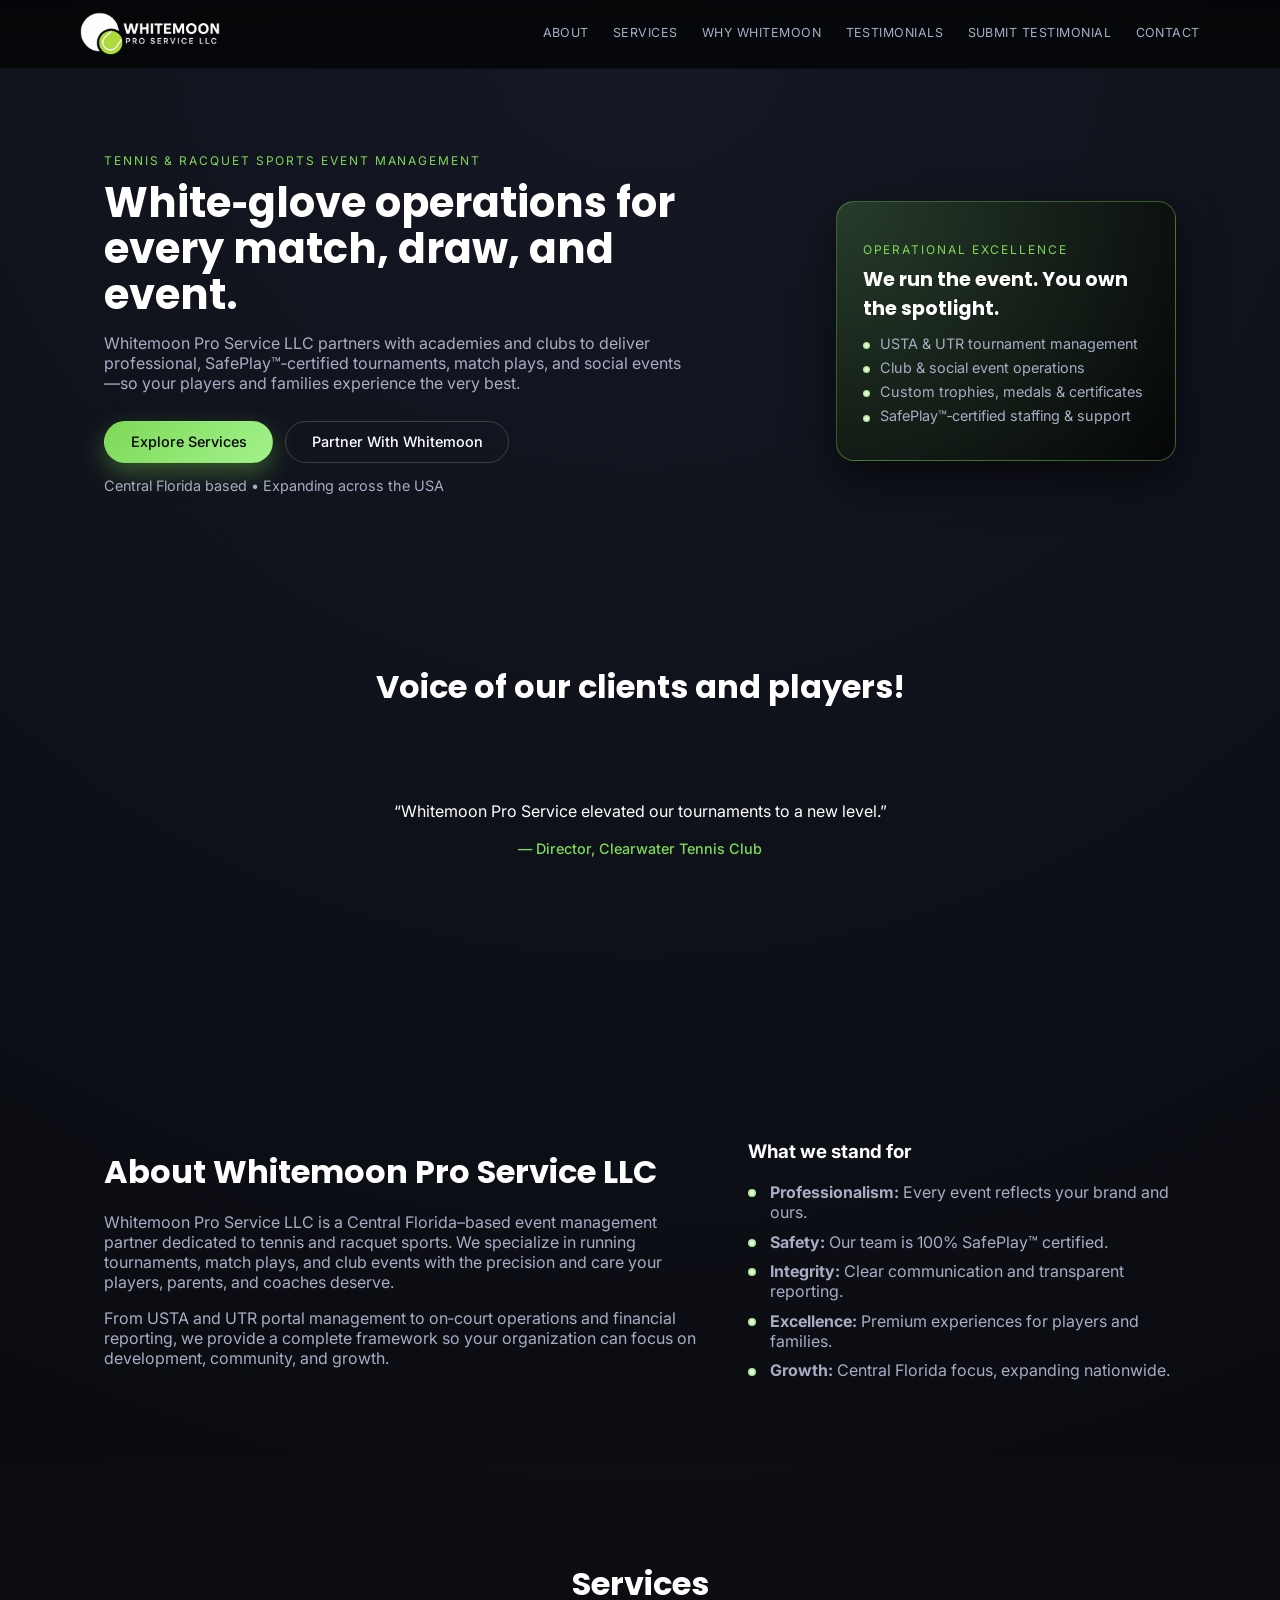
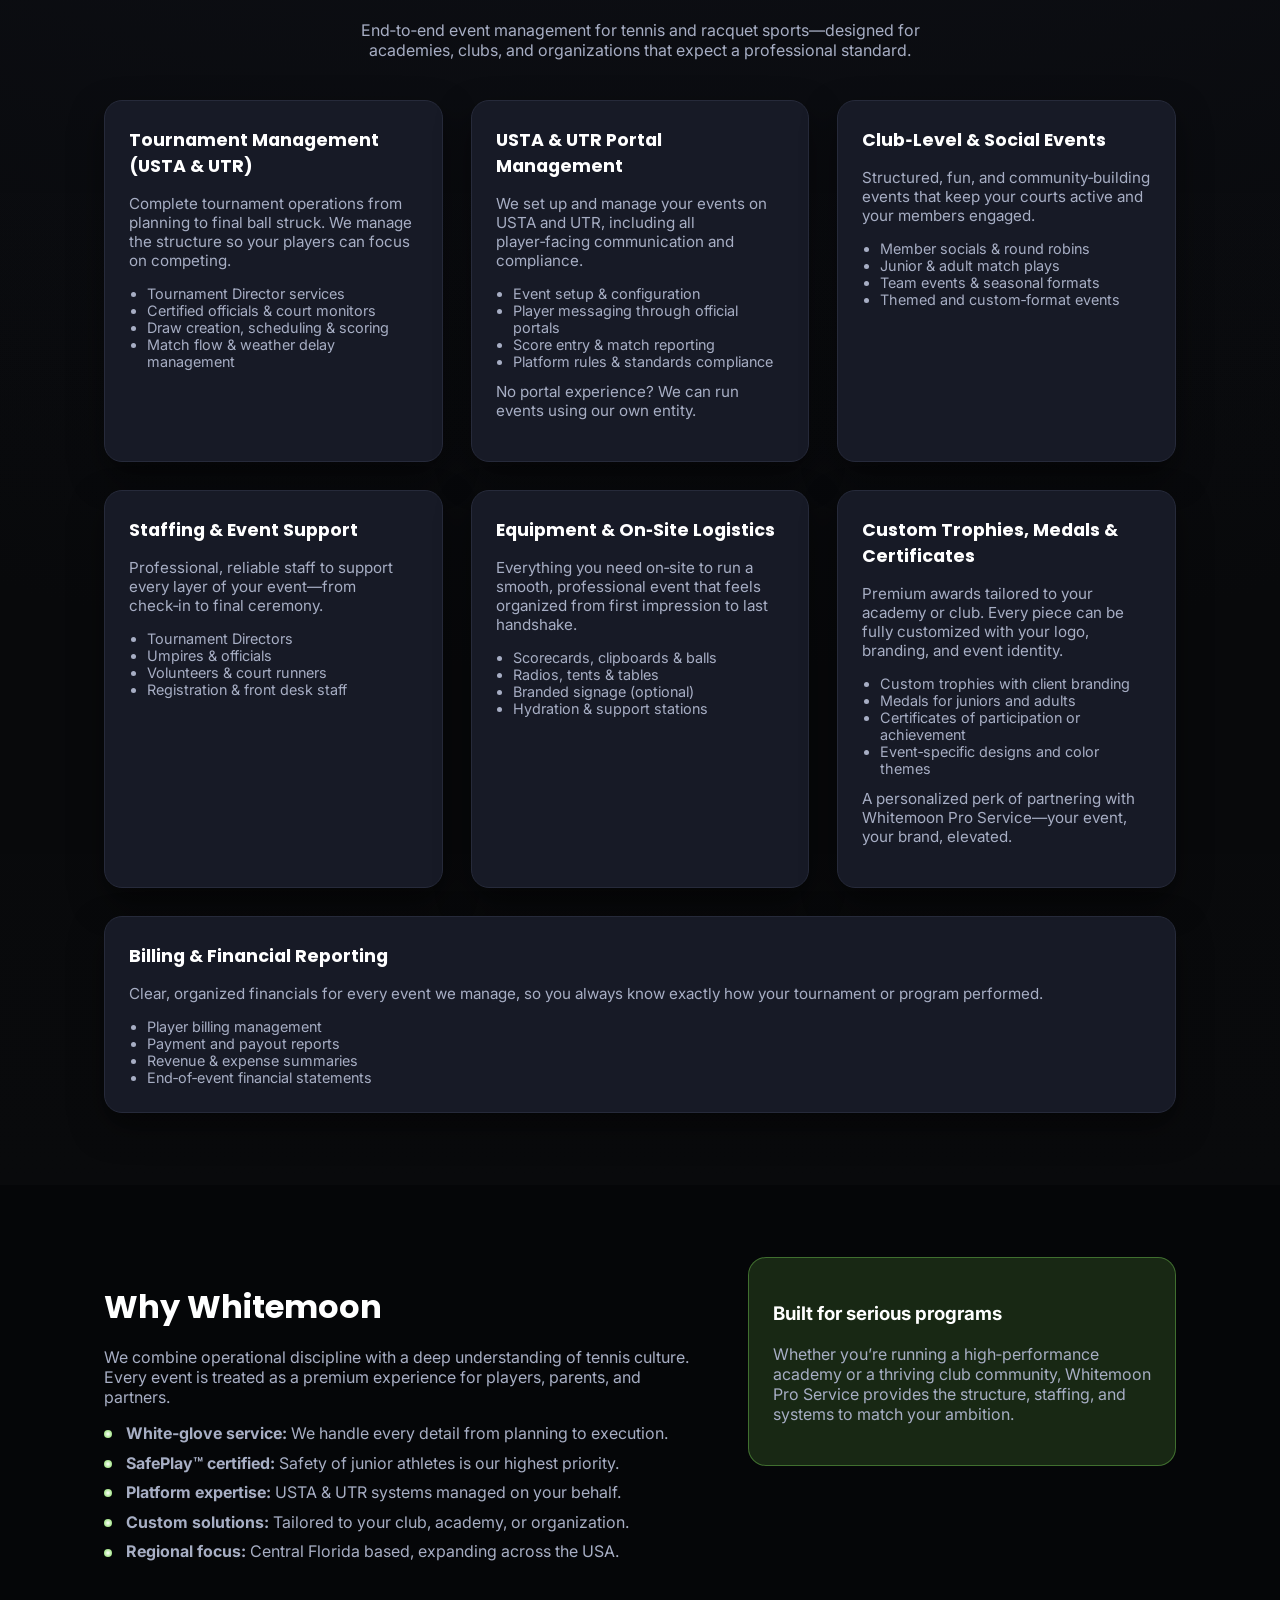
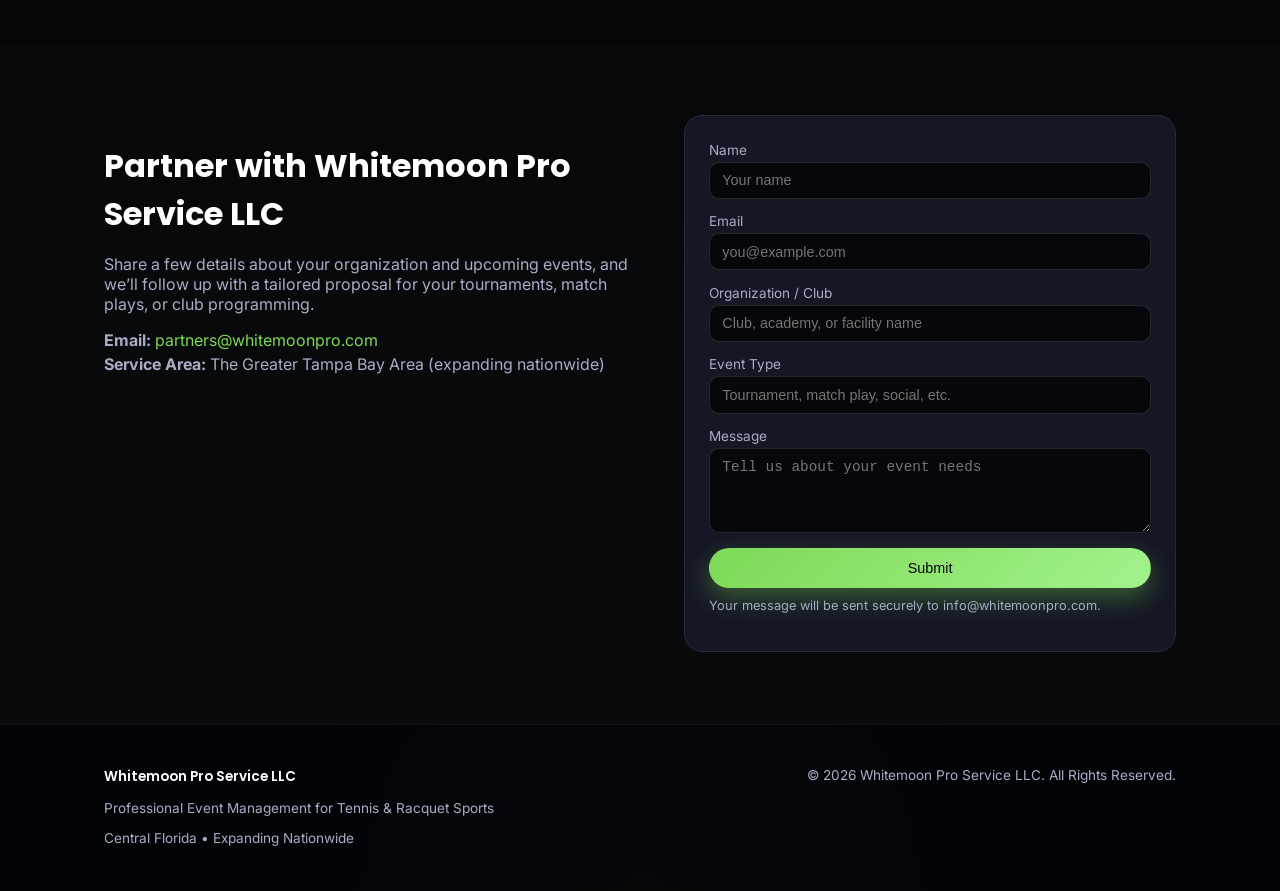
<file: index.html>
<!DOCTYPE html>
<html lang="en">
<head>
  <meta charset="UTF-8" />
  <meta name="viewport" content="width=device-width, initial-scale=1.0" />
  <title>Whitemoon Pro Service LLC | Tennis & Racquet Sports Event Management</title>
  <meta name="description" content="Whitemoon Pro Service LLC delivers white-glove professional event management for tennis and racquet sports in Central Florida and beyond." />

  <!-- Google Fonts -->
  <link rel="preconnect" href="https://fonts.googleapis.com" />
  <link rel="preconnect" href="https://fonts.gstatic.com" crossorigin />
  <link href="https://fonts.googleapis.com/css2?family=Inter:wght@300;400;500;600&family=Poppins:wght@500;600;700&display=swap" rel="stylesheet" />

  <link rel="stylesheet" href="style.css" />
</head>
<body>
  <header class="site-header">
    <div class="container header-inner">
      <a href="index.html" class="logo">
        <img src="logoWMP.png" alt="Whitemoon Pro Service LLC Logo" class="brand-logo" />
      </a>
      <nav class="nav">
        <a href="#about">About</a>
        <a href="#services">Services</a>
        <a href="#why-us">Why Whitemoon</a>
        <a href="testimonials-showcase.html">Testimonials</a>
        <a href="testimonials.html">Submit Testimonial</a>
        <a href="#contact">Contact</a>
      </nav>
    </div>
  </header>

  <main>
    <!-- HERO -->
    <section id="home" class="hero reveal">
      <div class="container hero-inner">
        <div class="hero-text">
          <p class="eyebrow">Tennis & Racquet Sports Event Management</p>
          <h1>White‑glove operations for every match, draw, and event.</h1>
          <p class="hero-body">
            Whitemoon Pro Service LLC partners with academies and clubs to deliver professional, SafePlay™‑certified
            tournaments, match plays, and social events—so your players and families experience the very best.
          </p>
          <div class="hero-actions">
            <a href="#services" class="btn primary">Explore Services</a>
            <a href="#contact" class="btn ghost">Partner With Whitemoon</a>
          </div>
          <p class="hero-meta">Central Florida based • Expanding across the USA</p>
        </div>
        <div class="hero-panel">
          <div class="hero-card">
            <p class="hero-tag">Operational Excellence</p>
            <h2>We run the event. You own the spotlight.</h2>
            <ul>
              <li>USTA & UTR tournament management</li>
              <li>Club & social event operations</li>
              <li>Custom trophies, medals & certificates</li>
              <li>SafePlay™‑certified staffing & support</li>
            </ul>
          </div>
        </div>
      </div>
    </section>

    <!-- CAROUSEL -->
    <section class="section reveal" id="carousel">
      <div class="container">
        <div class="section-header center">
          <h2>Voice of our clients and players!</h2>
        </div>

        <div class="carousel">
          <div class="carousel-track">
            <div class="carousel-item">
              <p class="testimonial-text">“Whitemoon Pro Service elevated our tournaments to a new level.”</p>
              <p class="testimonial-author">— Director, Clearwater Tennis Club</p>
            </div>

            <div class="carousel-item">
              <p class="testimonial-text">“Our players and parents consistently praise the organization.”</p>
              <p class="testimonial-author">— Academy Manager, Zephyrhills</p>
            </div>
            
            <div class="carousel-item">
              <p class="testimonial-text">
                “My daughters absolutely loved the facility, and we were so impressed with how smoothly the tournament was run. 
                The Tournament Director handled the weather delays with clear, timely communication, which made it easy for us to plan our day around the schedule changes. It was a fantastic experience for our family.”
              </p>
              <p class="testimonial-author">— Parent at a tournament, Zephyrhills</p>
            </div>
            
            <div class="carousel-item">
              <p class="testimonial-text">“The custom trophies added a premium touch families loved.”</p>
              <p class="testimonial-author">— Tournament Director, Tampa</p>
            </div>
          </div>
        </div>
      </div>
    </section>

    <!-- ABOUT -->
    <section id="about" class="section reveal">
      <div class="container two-column">
        <div class="section-header">
          <h2>About Whitemoon Pro Service LLC</h2>
          <p>
            Whitemoon Pro Service LLC is a Central Florida–based event management partner dedicated to tennis and racquet
            sports. We specialize in running tournaments, match plays, and club events with the precision and care your
            players, parents, and coaches deserve.
          </p>
          <p>
            From USTA and UTR portal management to on‑court operations and financial reporting, we provide a complete
            framework so your organization can focus on development, community, and growth.
          </p>
        </div>
        <div class="about-panel">
          <h3>What we stand for</h3>
          <ul class="icon-list">
            <li><strong>Professionalism:</strong> Every event reflects your brand and ours.</li>
            <li><strong>Safety:</strong> Our team is 100% SafePlay™ certified.</li>
            <li><strong>Integrity:</strong> Clear communication and transparent reporting.</li>
            <li><strong>Excellence:</strong> Premium experiences for players and families.</li>
            <li><strong>Growth:</strong> Central Florida focus, expanding nationwide.</li>
          </ul>
        </div>
      </div>
    </section>

    <!-- SERVICES -->
    <section id="services" class="section section-alt reveal">
      <div class="container">
        <div class="section-header center">
          <h2>Services</h2>
          <p>
            End‑to‑end event management for tennis and racquet sports—designed for academies, clubs, and organizations that
            expect a professional standard.
          </p>
        </div>

        <div class="cards-grid">
          <article class="card reveal" style="transition-delay: .05s">
            <h3>Tournament Management (USTA & UTR)</h3>
            <p>
              Complete tournament operations from planning to final ball struck. We manage the structure so your players
              can focus on competing.
            </p>
            <ul>
              <li>Tournament Director services</li>
              <li>Certified officials & court monitors</li>
              <li>Draw creation, scheduling & scoring</li>
              <li>Match flow & weather delay management</li>
            </ul>
          </article>

          <article class="card reveal" style="transition-delay: .15s">
            <h3>USTA & UTR Portal Management</h3>
            <p>
              We set up and manage your events on USTA and UTR, including all player‑facing communication and compliance.
            </p>
            <ul>
              <li>Event setup & configuration</li>
              <li>Player messaging through official portals</li>
              <li>Score entry & match reporting</li>
              <li>Platform rules & standards compliance</li>
            </ul>
            <p class="note">
              No portal experience? We can run events using our own entity.
            </p>
          </article>

          <article class="card reveal" style="transition-delay: .25s">
            <h3>Club‑Level & Social Events</h3>
            <p>
              Structured, fun, and community‑building events that keep your courts active and your members engaged.
            </p>
            <ul>
              <li>Member socials & round robins</li>
              <li>Junior & adult match plays</li>
              <li>Team events & seasonal formats</li>
              <li>Themed and custom‑format events</li>
            </ul>
          </article>

          <article class="card reveal" style="transition-delay: .05s">
            <h3>Staffing & Event Support</h3>
            <p>
              Professional, reliable staff to support every layer of your event—from check‑in to final ceremony.
            </p>
            <ul>
              <li>Tournament Directors</li>
              <li>Umpires & officials</li>
              <li>Volunteers & court runners</li>
              <li>Registration & front desk staff</li>
            </ul>
          </article>

          <article class="card reveal" style="transition-delay: .15s">
            <h3>Equipment & On‑Site Logistics</h3>
            <p>
              Everything you need on‑site to run a smooth, professional event that feels organized from first impression
              to last handshake.
            </p>
            <ul>
              <li>Scorecards, clipboards & balls</li>
              <li>Radios, tents & tables</li>
              <li>Branded signage (optional)</li>
              <li>Hydration & support stations</li>
            </ul>
          </article>

          <article class="card reveal" style="transition-delay: .25s">
            <h3>Custom Trophies, Medals & Certificates</h3>
            <p>
              Premium awards tailored to your academy or club. Every piece can be fully customized with your logo,
              branding, and event identity.
            </p>
            <ul>
              <li>Custom trophies with client branding</li>
              <li>Medals for juniors and adults</li>
              <li>Certificates of participation or achievement</li>
              <li>Event‑specific designs and color themes</li>
            </ul>
            <p class="note">
              A personalized perk of partnering with Whitemoon Pro Service—your event, your brand, elevated.
            </p>
          </article>

          <article class="card wide reveal" style="transition-delay: .35s">
            <h3>Billing & Financial Reporting</h3>
            <p>
              Clear, organized financials for every event we manage, so you always know exactly how your tournament or
              program performed.
            </p>
            <ul>
              <li>Player billing management</li>
              <li>Payment and payout reports</li>
              <li>Revenue & expense summaries</li>
              <li>End‑of‑event financial statements</li>
            </ul>
          </article>
        </div>
      </div>
    </section>

    <!-- WHY US -->
    <section id="why-us" class="section reveal">
      <div class="container two-column">
        <div class="section-header">
          <h2>Why Whitemoon</h2>
          <p>
            We combine operational discipline with a deep understanding of tennis culture. Every event is treated as a
            premium experience for players, parents, and partners.
          </p>
          <ul class="icon-list">
            <li><strong>White‑glove service:</strong> We handle every detail from planning to execution.</li>
            <li><strong>SafePlay™ certified:</strong> Safety of junior athletes is our highest priority.</li>
            <li><strong>Platform expertise:</strong> USTA & UTR systems managed on your behalf.</li>
            <li><strong>Custom solutions:</strong> Tailored to your club, academy, or organization.</li>
            <li><strong>Regional focus:</strong> Central Florida based, expanding across the USA.</li>
          </ul>
        </div>
        <div class="highlight-box">
          <h3>Built for serious programs</h3>
          <p>
            Whether you’re running a high‑performance academy or a thriving club community, Whitemoon Pro Service
            provides the structure, staffing, and systems to match your ambition.
          </p>
        </div>
      </div>
    </section>

    <!-- CONTACT -->
    <section id="contact" class="section section-alt reveal">
      <div class="container contact-grid">
        <div class="section-header">
          <h2>Partner with Whitemoon Pro Service LLC</h2>
          <p>
            Share a few details about your organization and upcoming events, and we’ll follow up with a tailored
            proposal for your tournaments, match plays, or club programming.
          </p>
          <div class="contact-details">
            <p><strong>Email:</strong> <a href="mailto:whitemoonpro@outlook.com">partners@whitemoonpro.com</a></p>
            <p><strong>Service Area:</strong> The Greater Tampa Bay Area (expanding nationwide)</p>
          </div>
        </div>
        <div>
          <form action="https://formspree.io/f/mreyqzol" method="POST" class="contact-form reveal">
            <div class="form-row">
              <label for="name">Name</label>
              <input id="name" type="text" name="name" placeholder="Your name" required />
            </div>
            <div class="form-row">
              <label for="email">Email</label>
              <input id="email" type="email" name="email" placeholder="you@example.com" required />
            </div>
            <div class="form-row">
              <label for="organization">Organization / Club</label>
              <input id="organization" type="text" name="organization" placeholder="Club, academy, or facility name" />
            </div>
            <div class="form-row">
              <label for="event-type">Event Type</label>
              <input id="event-type" type="text" name="event-type" placeholder="Tournament, match play, social, etc." />
            </div>
            <div class="form-row">
              <label for="message">Message</label>
              <textarea id="message" name="message" rows="4" placeholder="Tell us about your event needs" required></textarea>
            </div>
            <button type="submit" class="btn primary full-width">Submit</button>
            <p class="form-note">
              Your message will be sent securely to info@whitemoonpro.com.
            </p>
          </form>
        </div>
      </div>
    </section>
  </main>

  <footer class="site-footer">
    <div class="container footer-inner">
      <div>
        <p class="footer-brand">Whitemoon Pro Service LLC</p>
        <p>Professional Event Management for Tennis &amp; Racquet Sports</p>
        <p>Central Florida • Expanding Nationwide</p>
      </div>
      <div class="footer-meta">
        <p>© 2026 Whitemoon Pro Service LLC. All Rights Reserved.</p>
      </div>
    </div>
  </footer>

  <script src="assets/js/carousel.js"></script>

  <script>
    const observer = new IntersectionObserver((entries) => {
      entries.forEach(entry => {
        if (entry.isIntersecting) {
          entry.target.classList.add("in-view");
        }
      });
    }, { threshold: 0.15 });

    document.querySelectorAll(".reveal").forEach((el) => observer.observe(el));
  </script>
</body>
</html>
</file>
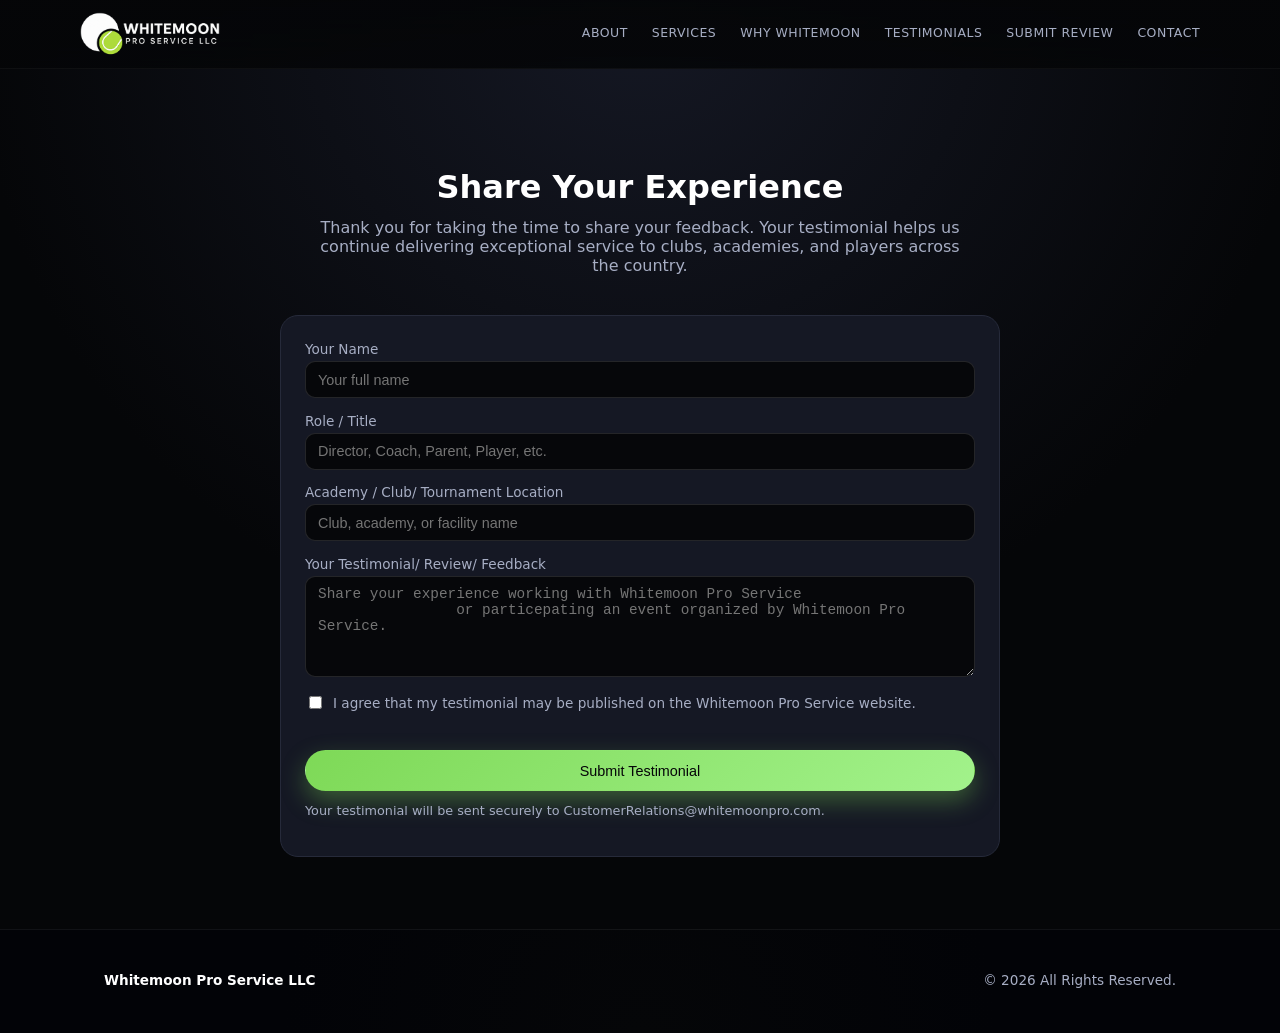
<file: reviews.html>
<!DOCTYPE html>
<html lang="en">
<head>
  <meta charset="UTF-8" />
  <meta name="viewport" content="width=device-width, initial-scale=1.0" />
  <title>Submit a Review | Whitemoon Pro Service LLC</title>

  <link rel="stylesheet" href="style.css" />
</head>

<body>
  <header class="site-header">
    <div class="container header-inner">
      <a href="index.html" class="logo">
        <img src="logoWMP.png" class="brand-logo" alt="Whitemoon Logo" />
      </a>
      <nav class="nav">
        <a href="index.html#about">About</a>
        <a href="index.html#services">Services</a>
        <a href="index.html#why-us">Why Whitemoon</a>
        <a href="testimonials-showcase.html">Testimonials</a>
        <a href="reviews.html">Submit Review</a>
        <a href="index.html#contact">Contact</a>
      </nav>
    </div>
  </header>

  <main>
    <section class="section reveal">
      <div class="container">
        <div class="section-header center">
          <h2>Share Your Experience</h2>
          <p>
            Thank you for taking the time to share your feedback. Your testimonial helps us continue delivering
            exceptional service to clubs, academies, and players across the country.
          </p>
        </div>

        <div class="contact-form reveal" style="max-width: 720px; margin: 0 auto;">
          <form action="https://formspree.io/f/mreyqzol" method="POST">
            
            <input type="hidden" name="_redirect" value="https://whitemoon-pro.github.io/thank-you.html">

            <div class="form-row">
              <label for="name">Your Name</label>
              <input id="name" type="text" name="name" placeholder="Your full name" required />
            </div>

            <div class="form-row">
              <label for="role">Role / Title</label>
              <input id="role" type="text" name="role" placeholder="Director, Coach, Parent, Player, etc." />
            </div>

            <div class="form-row">
              <label for="organization">Academy / Club/ Tournament Location</label>
              <input id="organization" type="text" name="organization" placeholder="Club, academy, or facility name" />
            </div>

            <div class="form-row">
              <label for="testimonial">Your Testimonial/ Review/ Feedback</label>
              <textarea id="testimonial" name="testimonial" rows="5" placeholder="Share your experience working with Whitemoon Pro Service 
                or particepating an event organized by Whitemoon Pro Service." required></textarea>
            </div>

            <div class="form-row" style="margin-top: 1rem;">
              <label style="display: flex; align-items: center; gap: .5rem;">
                <input type="checkbox" name="consent" required />
                I agree that my testimonial may be published on the Whitemoon Pro Service website.
              </label>
            </div>

            <button type="submit" class="btn primary full-width" style="margin-top: 1.25rem;">
              Submit Testimonial
            </button>

            <p class="form-note" style="margin-top: .75rem;">
              Your testimonial will be sent securely to CustomerRelations@whitemoonpro.com.
            </p>
          </form>
        </div>
      </div>
    </section>
  </main>

  <footer class="site-footer">
    <div class="container footer-inner">
      <p class="footer-brand">Whitemoon Pro Service LLC</p>
      <p>© 2026 All Rights Reserved.</p>
    </div>
  </footer>

  <script>
    const observer = new IntersectionObserver((entries) => {
      entries.forEach(entry => entry.isIntersecting && entry.target.classList.add("in-view"));
    }, { threshold: 0.15 });

    document.querySelectorAll(".reveal").forEach(el => observer.observe(el));
  </script>
</body>
</html>
</file>
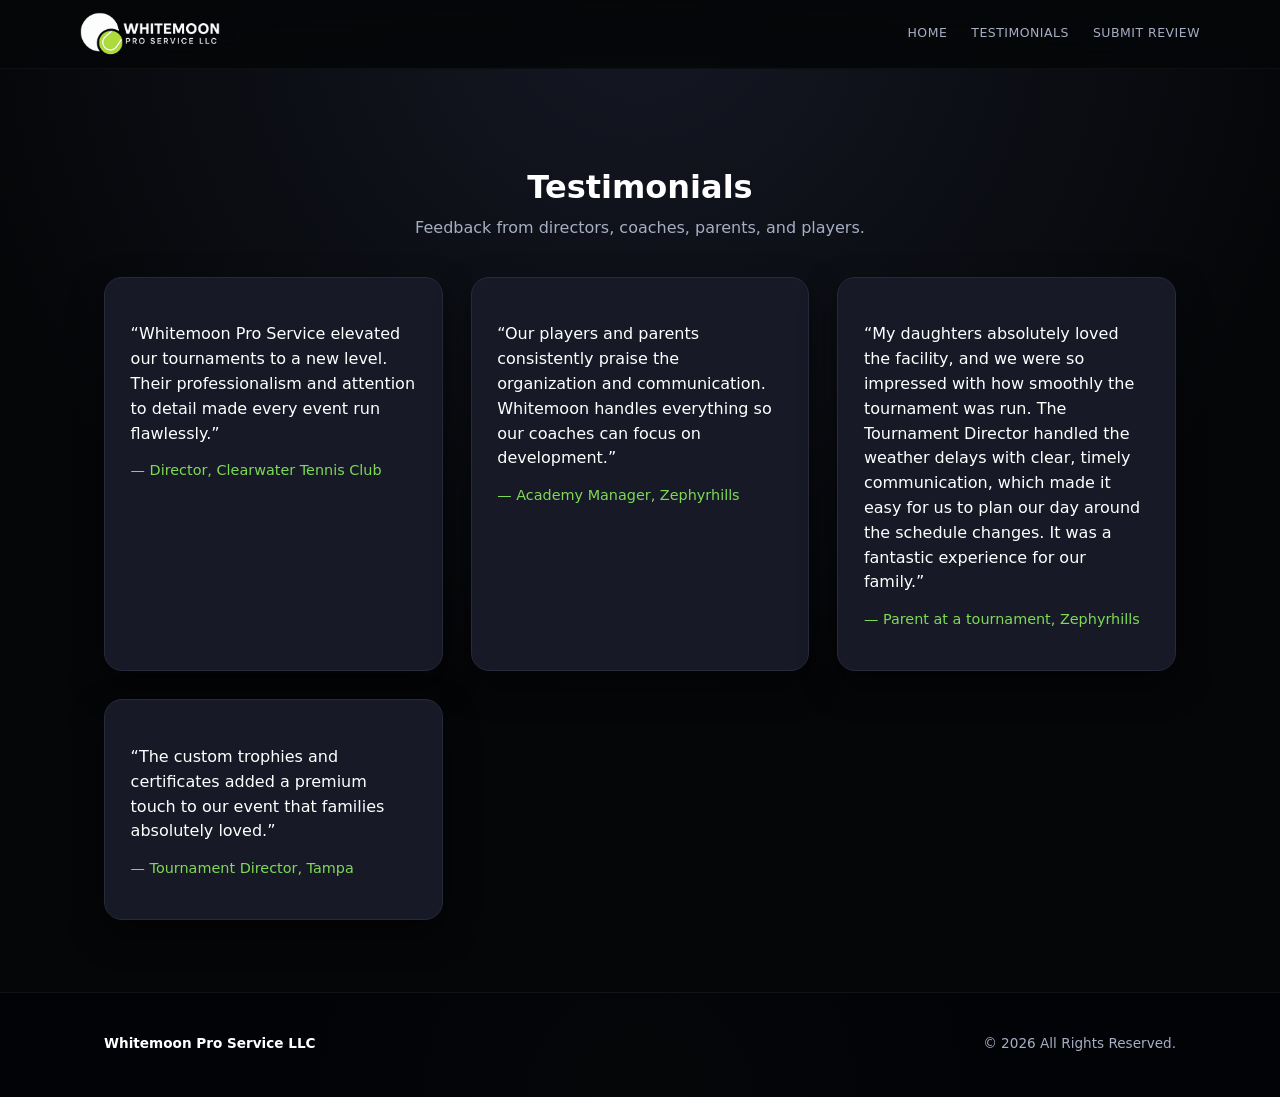
<file: testimonials-showcase.html>
<!DOCTYPE html>
<html lang="en">
<head>
  <meta charset="UTF-8" />
  <meta name="viewport" content="width=device-width, initial-scale=1.0" />
  <title>Testimonials | Whitemoon Pro Service LLC</title>

  <link rel="stylesheet" href="style.css" />
</head>

<body>
  <header class="site-header">
    <div class="container header-inner">
      <a href="index.html" class="logo">
        <img src="logoWMP.png" class="brand-logo" alt="Whitemoon Logo" />
      </a>
      <nav class="nav">
        <a href="index.html">Home</a>
        <a href="testimonials-showcase.html">Testimonials</a>
        <a href="reviews.html">Submit Review</a>
      </nav>
    </div>
  </header>

  <main>
    <section class="section reveal">
      <div class="container">
        <div class="section-header center">
          <h2>Testimonials</h2>
          <p>Feedback from directors, coaches, parents, and players.</p>
        </div>

        <div class="testimonial-grid">

          <!-- Testimonial 1 -->
          <article class="testimonial-card reveal">
            <p class="testimonial-text">
              “Whitemoon Pro Service elevated our tournaments to a new level. Their professionalism and attention to detail made every event run flawlessly.”
            </p>
            <p class="testimonial-author">— Director, Clearwater Tennis Club</p>
          </article>

          <!-- Testimonial 2 -->
          <article class="testimonial-card reveal">
            <p class="testimonial-text">
              “Our players and parents consistently praise the organization and communication. Whitemoon handles everything so our coaches can focus on development.”
            </p>
            <p class="testimonial-author">— Academy Manager, Zephyrhills</p>
          </article>

           <!-- Testimonial 3 -->
          <article class="testimonial-card reveal" style="transition-delay: .25s">
            <p class="testimonial-text">
              “My daughters absolutely loved the facility, and we were so impressed with how smoothly the tournament was run. 
              The Tournament Director handled the weather delays with clear, timely communication, which made it easy for us to plan our day around the schedule changes. It was a fantastic experience for our family.”
            </p>
            <p class="testimonial-author">— Parent at a tournament, Zephyrhills</p>
          </article>

          <!-- Testimonial 4 -->
          <article class="testimonial-card reveal">
            <p class="testimonial-text">
              “The custom trophies and certificates added a premium touch to our event that families absolutely loved.”
            </p>
            <p class="testimonial-author">— Tournament Director, Tampa</p>
          </article>
        </div>
      </div>
    </section>
  </main>

  <footer class="site-footer">
    <div class="container footer-inner">
      <p class="footer-brand">Whitemoon Pro Service LLC</p>
      <p>© 2026 All Rights Reserved.</p>
    </div>
  </footer>

  <script>
    const observer = new IntersectionObserver((entries) => {
      entries.forEach(entry => entry.isIntersecting && entry.target.classList.add("in-view"));
    }, { threshold: 0.15 });

    document.querySelectorAll(".reveal").forEach(el => observer.observe(el));
  </script>
</body>
</html>
</file>
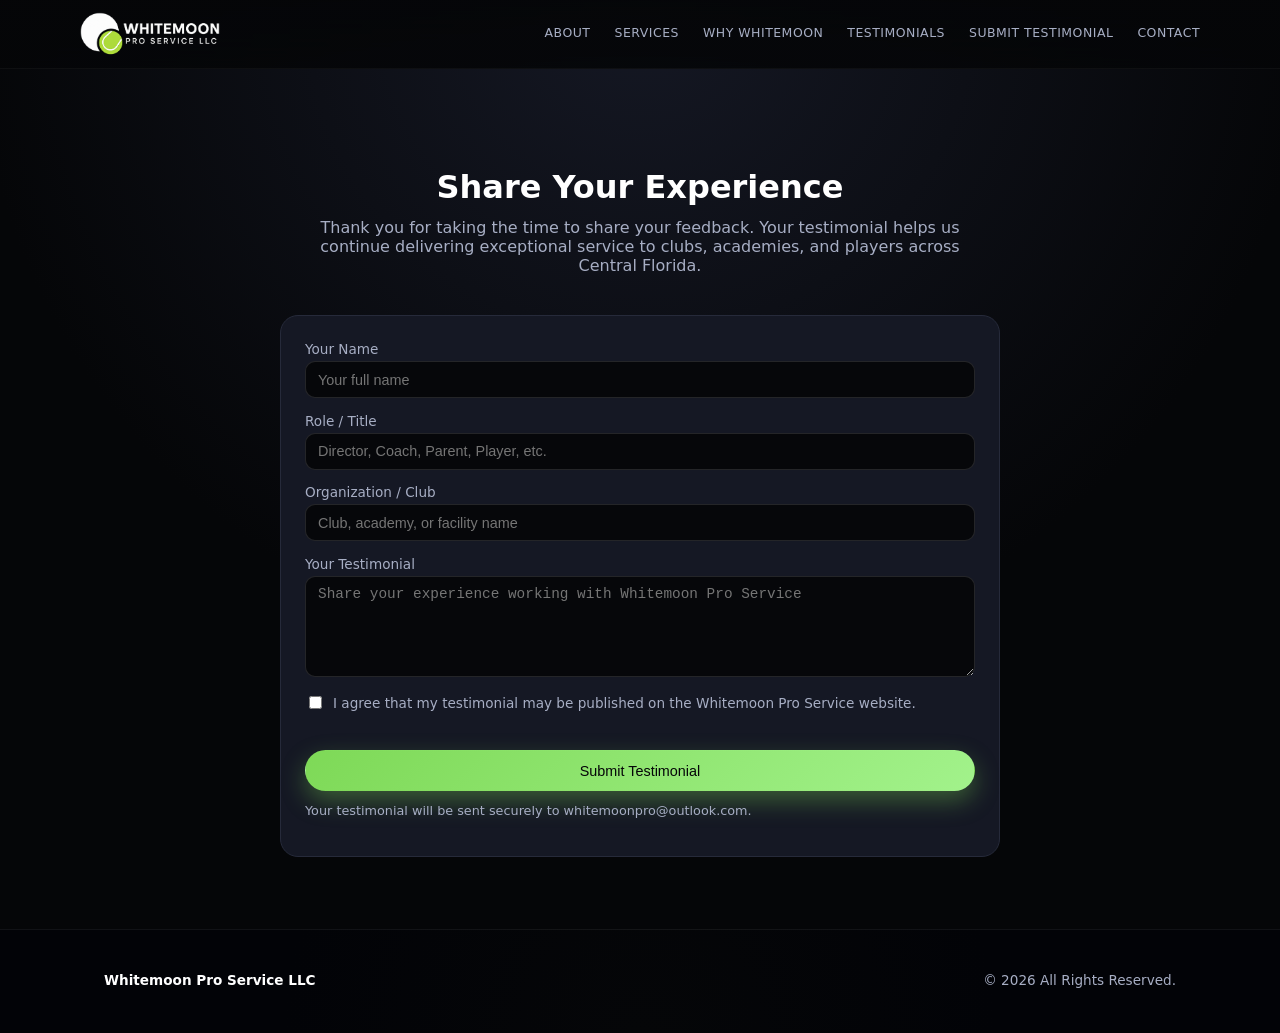
<file: testimonials.html>
<!DOCTYPE html>
<html lang="en">
<head>
  <meta charset="UTF-8" />
  <meta name="viewport" content="width=device-width, initial-scale=1.0" />
  <title>Submit a Testimonial | Whitemoon Pro Service LLC</title>

  <link rel="stylesheet" href="style.css" />
</head>

<body>
  <header class="site-header">
    <div class="container header-inner">
      <a href="index.html" class="logo">
        <img src="logoWMP.png" class="brand-logo" alt="Whitemoon Logo" />
      </a>
      <nav class="nav">
        <a href="index.html#about">About</a>
        <a href="index.html#services">Services</a>
        <a href="index.html#why-us">Why Whitemoon</a>
        <a href="testimonials-showcase.html">Testimonials</a>
        <a href="testimonials.html">Submit Testimonial</a>
        <a href="index.html#contact">Contact</a>
      </nav>
    </div>
  </header>

  <main>
    <section class="section reveal">
      <div class="container">
        <div class="section-header center">
          <h2>Share Your Experience</h2>
          <p>
            Thank you for taking the time to share your feedback. Your testimonial helps us continue delivering
            exceptional service to clubs, academies, and players across Central Florida.
          </p>
        </div>

        <div class="contact-form reveal" style="max-width: 720px; margin: 0 auto;">
          <form action="https://formspree.io/f/mreyqzol" method="POST">
            
            <input type="hidden" name="_redirect" value="https://whitemoon-pro.github.io/thank-you.html">

            <div class="form-row">
              <label for="name">Your Name</label>
              <input id="name" type="text" name="name" placeholder="Your full name" required />
            </div>

            <div class="form-row">
              <label for="role">Role / Title</label>
              <input id="role" type="text" name="role" placeholder="Director, Coach, Parent, Player, etc." />
            </div>

            <div class="form-row">
              <label for="organization">Organization / Club</label>
              <input id="organization" type="text" name="organization" placeholder="Club, academy, or facility name" />
            </div>

            <div class="form-row">
              <label for="testimonial">Your Testimonial</label>
              <textarea id="testimonial" name="testimonial" rows="5" placeholder="Share your experience working with Whitemoon Pro Service" required></textarea>
            </div>

            <div class="form-row" style="margin-top: 1rem;">
              <label style="display: flex; align-items: center; gap: .5rem;">
                <input type="checkbox" name="consent" required />
                I agree that my testimonial may be published on the Whitemoon Pro Service website.
              </label>
            </div>

            <button type="submit" class="btn primary full-width" style="margin-top: 1.25rem;">
              Submit Testimonial
            </button>

            <p class="form-note" style="margin-top: .75rem;">
              Your testimonial will be sent securely to whitemoonpro@outlook.com.
            </p>
          </form>
        </div>
      </div>
    </section>
  </main>

  <footer class="site-footer">
    <div class="container footer-inner">
      <p class="footer-brand">Whitemoon Pro Service LLC</p>
      <p>© 2026 All Rights Reserved.</p>
    </div>
  </footer>

  <script>
    const observer = new IntersectionObserver((entries) => {
      entries.forEach(entry => entry.isIntersecting && entry.target.classList.add("in-view"));
    }, { threshold: 0.15 });

    document.querySelectorAll(".reveal").forEach(el => observer.observe(el));
  </script>
</body>
</html>
</file>
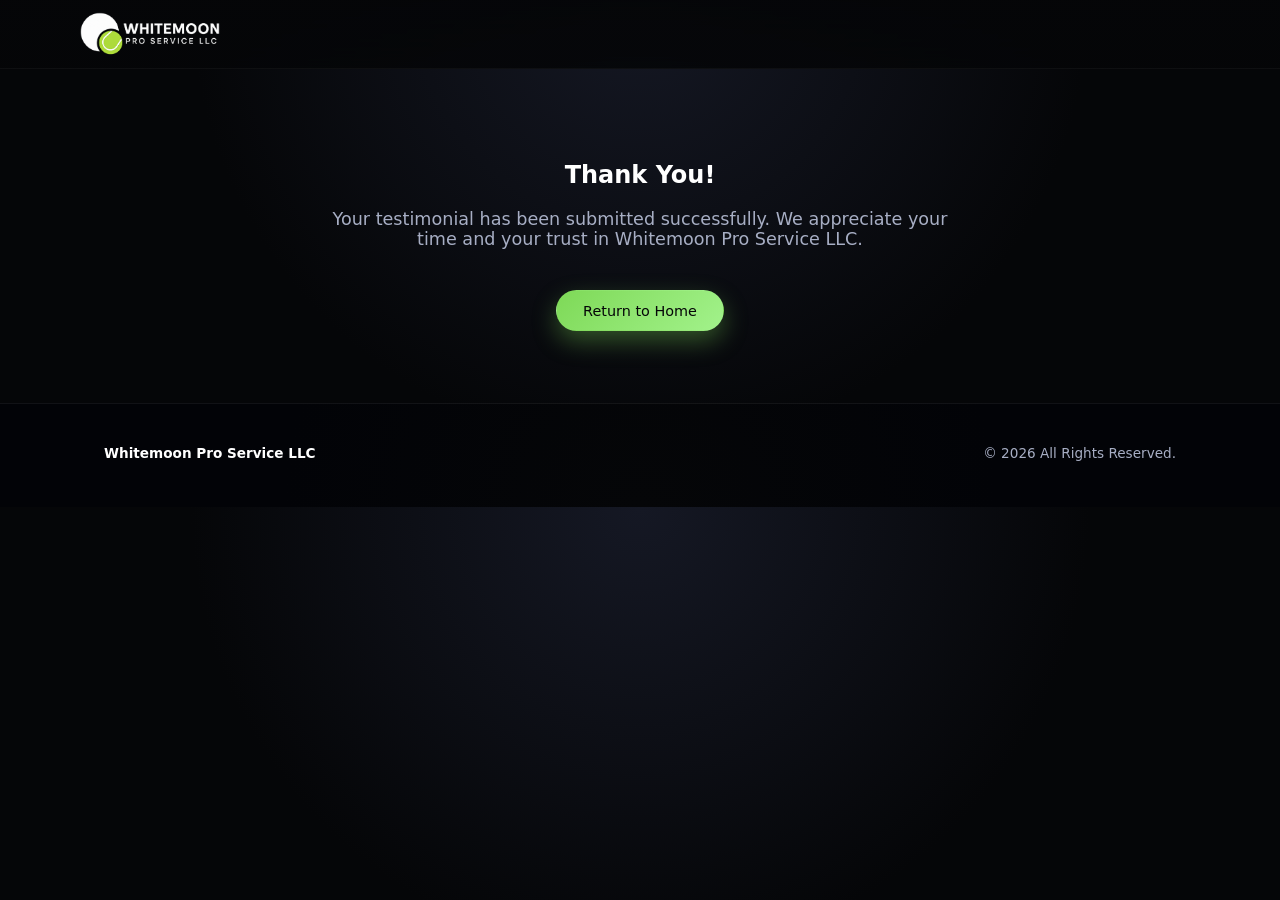
<file: thank-you.html>
<!DOCTYPE html>
<html lang="en">
<head>
  <meta charset="UTF-8" />
  <meta name="viewport" content="width=device-width, initial-scale=1.0" />
  <title>Thank You | Whitemoon Pro Service LLC</title>

  <link rel="stylesheet" href="style.css" />
</head>

<body>
  <header class="site-header">
    <div class="container header-inner">
      <a href="index.html" class="logo">
        <img src="logoWMP.png" class="brand-logo" alt="Whitemoon Logo" />
      </a>
    </div>
  </header>

  <main>
    <section class="section reveal">
      <div class="container" style="text-align:center; max-width:700px; margin:0 auto;">
        <h2>Thank You!</h2>
        <p style="color:var(--text-muted); font-size:1.1rem;">
          Your testimonial has been submitted successfully.  
          We appreciate your time and your trust in Whitemoon Pro Service LLC.
        </p>

        <a href="index.html" class="btn primary" style="margin-top:1.5rem;">Return to Home</a>
      </div>
    </section>
  </main>

  <footer class="site-footer">
    <div class="container footer-inner">
      <p class="footer-brand">Whitemoon Pro Service LLC</p>
      <p>© 2026 All Rights Reserved.</p>
    </div>
  </footer>

  <script>
    const observer = new IntersectionObserver((entries) => {
      entries.forEach(entry => entry.isIntersecting && entry.target.classList.add("in-view"));
    }, { threshold: 0.15 });

    document.querySelectorAll(".reveal").forEach(el => observer.observe(el));
  </script>
</body>
</html>
</file>
<file: style.css>
:root {
  --bg: #050608;
  --bg-alt: #101218;
  --surface: #151824;
  --card-bg: #171a26;

  --accent: #7ED957; /* tennis-ball green */
  --accent-soft: rgba(126, 217, 87, 0.16);

  --text-main: #ffffff;
  --text-muted: #a7aec4;

  --border-subtle: #262a3a;

  --radius-lg: 18px;
  --radius-md: 12px;
  --radius-sm: 999px;

  --shadow-soft: 0 18px 45px rgba(0, 0, 0, 0.55);
  --shadow-card: 0 14px 32px rgba(0, 0, 0, 0.5);
}

*,
*::before,
*::after {
  box-sizing: border-box;
}

html,
body {
  margin: 0;
  padding: 0;
  font-family: "Inter", system-ui, -apple-system, BlinkMacSystemFont, "Segoe UI", sans-serif;
  background: radial-gradient(circle at top, #151824 0, #050608 55%);
  color: var(--text-main);
  scroll-behavior: smooth;
}

/* Layout */

.container {
  width: 100%;
  max-width: 1120px;
  margin: 0 auto;
  padding: 0 1.5rem;
}

.section {
  padding: 4.5rem 0;
}

.section-alt {
  background: linear-gradient(to bottom, rgba(255, 255, 255, 0.01), rgba(255, 255, 255, 0.02));
}

.section-header h2 {
  font-family: "Poppins", system-ui, sans-serif;
  font-size: 2rem;
  margin-bottom: 0.75rem;
}

.section-header p {
  color: var(--text-muted);
  max-width: 640px;
}

.section-header.center {
  text-align: center;
  margin: 0 auto 2.5rem;
}

.section-header.center p {
  margin: 0.5rem auto 0;
}

.two-column {
  display: grid;
  grid-template-columns: minmax(0, 1.4fr) minmax(0, 1fr);
  gap: 2.75rem;
  align-items: flex-start;
}

@media (max-width: 900px) {
  .two-column {
    grid-template-columns: minmax(0, 1fr);
  }
}

/* Header */

.site-header {
  position: sticky;
  top: 0;
  z-index: 20;
  backdrop-filter: blur(16px);
  background: linear-gradient(to bottom, rgba(5, 6, 8, 0.96), rgba(5, 6, 8, 0.9));
  border-bottom: 1px solid rgba(255, 255, 255, 0.04);
}

.header-inner {
  display: flex;
  align-items: center;
  justify-content: space-between;
  padding: 0.75rem 0;
}

.logo {
  display: inline-flex;
  align-items: center;
  gap: 0.6rem;
  text-decoration: none;
}

.brand-logo {
  height: 44px;
  width: auto;
  display: block;
}

.nav {
  display: flex;
  gap: 1.5rem;
  font-size: 0.9rem;
}

.nav a {
  color: var(--text-muted);
  text-decoration: none;
  position: relative;
  padding-bottom: 0.15rem;
  letter-spacing: 0.04em;
  text-transform: uppercase;
  font-size: 0.78rem;
}

.nav a::after {
  content: "";
  position: absolute;
  left: 0;
  bottom: 0;
  width: 0;
  height: 2px;
  background: var(--accent);
  transition: width 0.2s ease-out;
}

.nav a:hover {
  color: var(--text-main);
}

.nav a:hover::after {
  width: 100%;
}

@media (max-width: 768px) {
  .nav {
    display: none;
  }
}

/* Hero */

.hero {
  padding: 4.5rem 0 3.5rem;
}

.hero-inner {
  display: grid;
  grid-template-columns: minmax(0, 1.5fr) minmax(0, 1.1fr);
  gap: 3rem;
  align-items: center;
}

.eyebrow {
  text-transform: uppercase;
  letter-spacing: 0.16em;
  font-size: 0.75rem;
  color: var(--accent);
  margin-bottom: 0.75rem;
}

.hero-text h1 {
  font-family: "Poppins", system-ui, sans-serif;
  font-size: 2.6rem;
  line-height: 1.1;
  margin: 0 0 1rem;
}

.hero-body {
  color: var(--text-muted);
  max-width: 640px;
}

.hero-actions {
  display: flex;
  flex-wrap: wrap;
  gap: 0.75rem;
  margin: 1.75rem 0 0.75rem;
}

.hero-meta {
  font-size: 0.9rem;
  color: var(--text-muted);
}

.hero-panel {
  display: flex;
  justify-content: flex-end;
}

.hero-card {
  background: radial-gradient(circle at top left, rgba(126, 217, 87, 0.2), rgba(5, 6, 8, 0.98));
  border-radius: var(--radius-lg);
  padding: 1.75rem 1.6rem;
  border: 1px solid rgba(126, 217, 87, 0.4);
  box-shadow: var(--shadow-soft);
  max-width: 340px;
  transform: translateY(6px);
  animation: floatIn 0.7s ease-out 0.1s both;
}

.hero-tag {
  font-size: 0.75rem;
  text-transform: uppercase;
  letter-spacing: 0.16em;
  color: var(--accent);
  margin-bottom: 0.5rem;
}

.hero-card h2 {
  font-family: "Poppins", system-ui, sans-serif;
  font-size: 1.2rem;
  margin: 0 0 0.75rem;
}

.hero-card ul {
  list-style: none;
  padding: 0;
  margin: 0;
  color: var(--text-muted);
  font-size: 0.9rem;
}

.hero-card li {
  position: relative;
  padding-left: 1.1rem;
  margin-bottom: 0.45rem;
}

.hero-card li::before {
  content: "";
  position: absolute;
  left: 0;
  top: 0.45rem;
  width: 7px;
  height: 7px;
  border-radius: 999px;
  background: radial-gradient(circle, #ffffff, var(--accent));
}

@keyframes floatIn {
  from {
    opacity: 0;
    transform: translateY(18px);
  }
  to {
    opacity: 1;
    transform: translateY(6px);
  }
}

@media (max-width: 900px) {
  .hero-inner {
    grid-template-columns: minmax(0, 1fr);
  }
  .hero-panel {
    justify-content: flex-start;
  }
}

/* Carousel */

.carousel {
  overflow: hidden;
  position: relative;
  max-width: 700px;
  margin: 0 auto;
}

.carousel-track {
  display: flex;
  transition: transform 0.8s ease;
}

.carousel-item {
  min-width: 100%;
  padding: 2rem;
  text-align: center;
}

/* Buttons */

.btn {
  display: inline-flex;
  align-items: center;
  justify-content: center;
  padding: 0.7rem 1.6rem;
  border-radius: var(--radius-sm);
  font-size: 0.9rem;
  font-weight: 500;
  border: 1px solid transparent;
  cursor: pointer;
  text-decoration: none;
  transition: background 0.18s ease-out, color 0.18s ease-out, border-color 0.18s ease-out,
    transform 0.12s ease-out, box-shadow 0.12s ease-out;
}

.btn.primary {
  background: linear-gradient(135deg, var(--accent), #a2f28b);
  color: #050608;
  box-shadow: 0 10px 25px rgba(126, 217, 87, 0.35);
}

.btn.primary:hover {
  transform: translateY(-1px);
  box-shadow: 0 14px 32px rgba(126, 217, 87, 0.45);
}

.btn.ghost {
  background: transparent;
  color: var(--text-main);
  border-color: rgba(255, 255, 255, 0.18);
}

.btn.ghost:hover {
  border-color: var(--accent);
  color: var(--accent);
}

.btn.full-width {
  width: 100%;
}

/* Lists */

.icon-list {
  list-style: none;
  padding: 0;
  margin: 0;
  color: var(--text-muted);
}

.icon-list li {
  position: relative;
  padding-left: 1.4rem;
  margin-bottom: 0.6rem;
}

.icon-list li::before {
  content: "";
  position: absolute;
  left: 0;
  top: 0.45rem;
  width: 8px;
  height: 8px;
  border-radius: 999px;
  background: radial-gradient(circle, #ffffff, var(--accent));
}

/* Cards */

.cards-grid {
  display: grid;
  grid-template-columns: repeat(3, minmax(0, 1fr));
  gap: 1.75rem;
}

.card {
  background: var(--card-bg);
  border-radius: var(--radius-lg);
  padding: 1.6rem 1.5rem;
  border: 1px solid var(--border-subtle);
  box-shadow: var(--shadow-card);
  position: relative;
  overflow: hidden;
}

.card::before {
  content: "";
  position: absolute;
  inset: 0;
  background: radial-gradient(circle at top left, rgba(126, 217, 87, 0.12), transparent 55%);
  opacity: 0;
  transition: opacity 0.2s ease-out;
}

.card:hover::before {
  opacity: 1;
}

.card h3 {
  font-family: "Poppins", system-ui, sans-serif;
  margin-top: 0;
  margin-bottom: 0.6rem;
  font-size: 1.1rem;
}

.card p {
  color: var(--text-muted);
  font-size: 0.95rem;
}

.card ul {
  margin: 0.75rem 0 0;
  padding-left: 1.1rem;
  color: var(--text-muted);
  font-size: 0.9rem;
}

.card.wide {
  grid-column: span 3;
}

.note {
  margin-top: 0.75rem;
  font-size: 0.85rem;
  color: var(--accent);
}

@media (max-width: 1024px) {
  .cards-grid {
    grid-template-columns: repeat(2, minmax(0, 1fr));
  }
  .card.wide {
    grid-column: span 2;
  }
}

@media (max-width: 720px) {
  .cards-grid {
    grid-template-columns: minmax(0, 1fr);
  }
  .card.wide {
    grid-column: span 1;
  }
}

/* Highlight box */

.highlight-box {
  background: var(--accent-soft);
  border-radius: var(--radius-lg);
  padding: 1.6rem 1.5rem;
  border: 1px solid rgba(126, 217, 87, 0.4);
}

.highlight-box p {
  color: var(--text-muted);
}

/* Testimonials */

.testimonial-grid {
  display: grid;
  grid-template-columns: repeat(3, minmax(0, 1fr));
  gap: 1.75rem;
}

.testimonial-card {
  background: var(--card-bg);
  border-radius: var(--radius-lg);
  padding: 1.8rem 1.6rem;
  border: 1px solid var(--border-subtle);
  box-shadow: var(--shadow-card);
  position: relative;
}

.testimonial-text {
  font-size: 1rem;
  line-height: 1.55;
  color: var(--text-main);
  margin-bottom: 1rem;
}

.testimonial-author {
  font-size: 0.9rem;
  color: var(--accent);
  font-weight: 500;
}

@media (max-width: 900px) {
  .testimonial-grid {
    grid-template-columns: minmax(0, 1fr);
  }
}

/* Contact */

.contact-grid {
  display: grid;
  grid-template-columns: minmax(0, 1.2fr) minmax(0, 1.1fr);
  gap: 2.75rem;
}

@media (max-width: 900px) {
  .contact-grid {
    grid-template-columns: minmax(0, 1fr);
  }
}

.contact-details p {
  margin: 0.25rem 0;
  color: var(--text-muted);
}

.contact-details a {
  color: var(--accent);
  text-decoration: none;
}

.contact-details a:hover {
  text-decoration: underline;
}

.contact-form {
  background: var(--surface);
  border-radius: var(--radius-lg);
  padding: 1.6rem 1.5rem;
  border: 1px solid var(--border-subtle);
}

.form-row {
  display: flex;
  flex-direction: column;
  margin-bottom: 0.9rem;
}

.form-row label {
  font-size: 0.85rem;
  margin-bottom: 0.25rem;
  color: var(--text-muted);
}

.form-row input,
.form-row textarea {
  border-radius: 10px;
  border: 1px solid rgba(255, 255, 255, 0.12);
  background: rgba(5, 6, 8, 0.9);
  color: var(--text-main);
  padding: 0.6rem 0.75rem;
  font-size: 0.9rem;
  outline: none;
}

.form-row input:focus,
.form-row textarea:focus {
  border-color: var(--accent);
  box-shadow: 0 0 0 1px rgba(126, 217, 87, 0.4);
}

.form-note {
  margin-top: 0.6rem;
  font-size: 0.8rem;
  color: var(--text-muted);
}

/* Footer */

.site-footer {
  border-top: 1px solid rgba(255, 255, 255, 0.06);
  padding: 1.75rem 0 2rem;
  background: radial-gradient(circle at bottom, #050608 0, #020307 55%);
}

.footer-inner {
  display: flex;
  justify-content: space-between;
  gap: 1.5rem;
  font-size: 0.85rem;
  color: var(--text-muted);
}

.footer-brand {
  font-family: "Poppins", system-ui, sans-serif;
  font-weight: 600;
  color: var(--text-main);
}

.footer-meta {
  text-align: right;
}

@media (max-width: 720px) {
  .footer-inner {
    flex-direction: column;
    text-align: left;
  }
  .footer-meta {
    text-align: left;
  }
}

/* Scroll reveal animations */

.reveal {
  opacity: 0;
  transform: translateY(28px);
  transition: opacity 0.7s ease-out, transform 0.7s ease-out;
}

.reveal.in-view {
  opacity: 1;
  transform: translateY(0);
}

.reveal-left {
  transform: translateX(-28px);
}

.reveal-right {
  transform: translateX(28px);
}

.reveal-left.in-view,
.reveal-right.in-view {
  transform: translateX(0);
}
</file>
